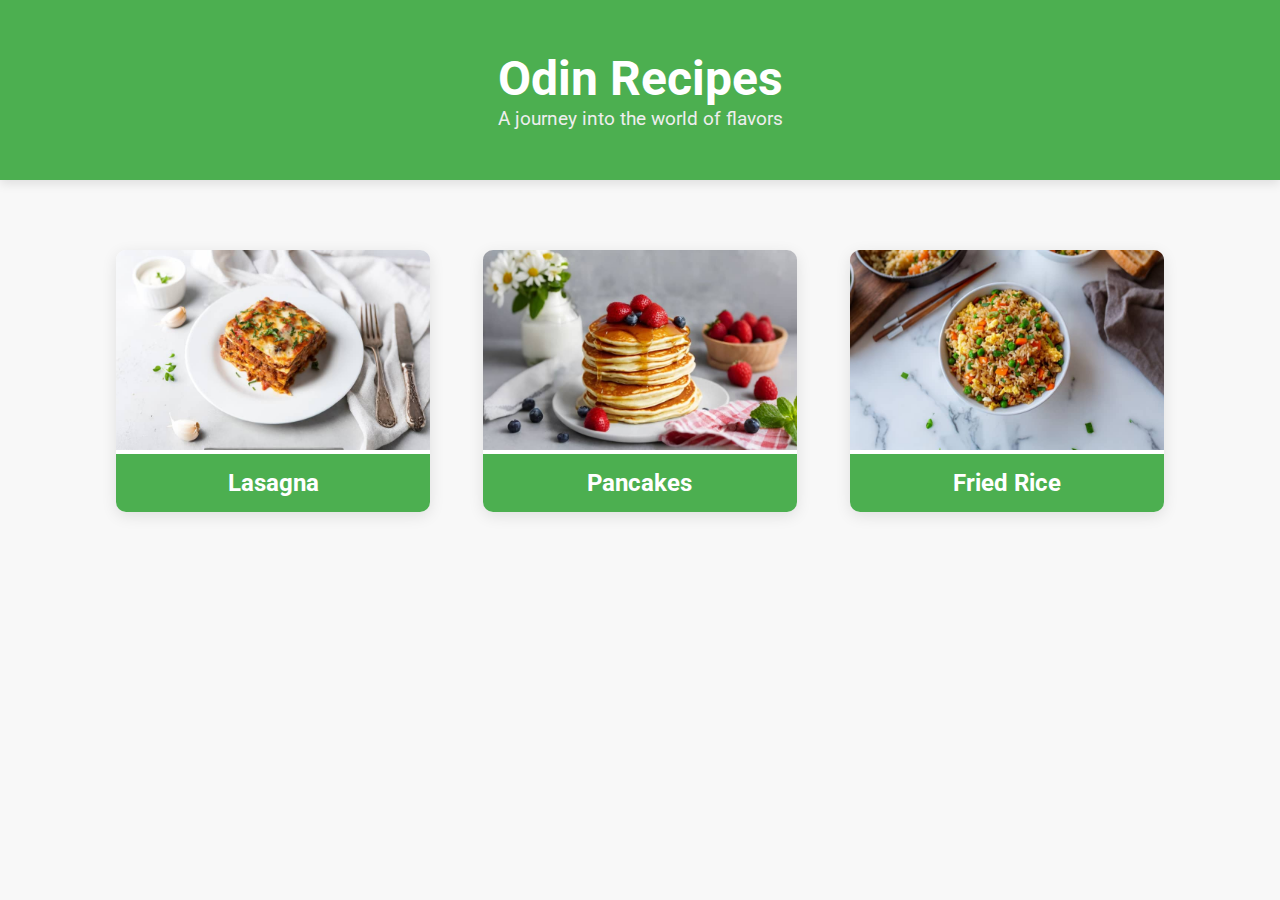
<file: index.html>
<!DOCTYPE html>
<html lang="en">
<head>
  <meta charset="UTF-8">
  <meta name="viewport" content="width=device-width, initial-scale=1.0">
  <title>Odin Recipes</title>
  <link rel="stylesheet" href="style.css">
  <link href="https://fonts.googleapis.com/css2?family=Roboto:wght@400;500&display=swap" rel="stylesheet">
</head>
<body>
  <header>
    <div class="container">
      <h1 class="brand">Odin Recipes</h1>
      <p class="tagline">A journey into the world of flavors</p>
    </div>
  </header>

  <div class="container home-page">
    <section class="recipe-links">
      <div class="recipe-card">
        <a href="recipes/lasagna.html">
          <img src="images/lasagna.jpg" alt="Lasagna">
          <h2>Lasagna</h2>
        </a>
      </div>
      <div class="recipe-card">
        <a href="recipes/pancakes.html">
          <img src="images/pancakes.jpg" alt="Pancakes">
          <h2>Pancakes</h2>
        </a>
      </div>
      <div class="recipe-card">
        <a href="recipes/fried-rice.html">
          <img src="images/friedrice.jpg" alt="Fried Rice">
          <h2>Fried Rice</h2>
        </a>
      </div>
    </section>
  </div>
</body>
</html>
</file>
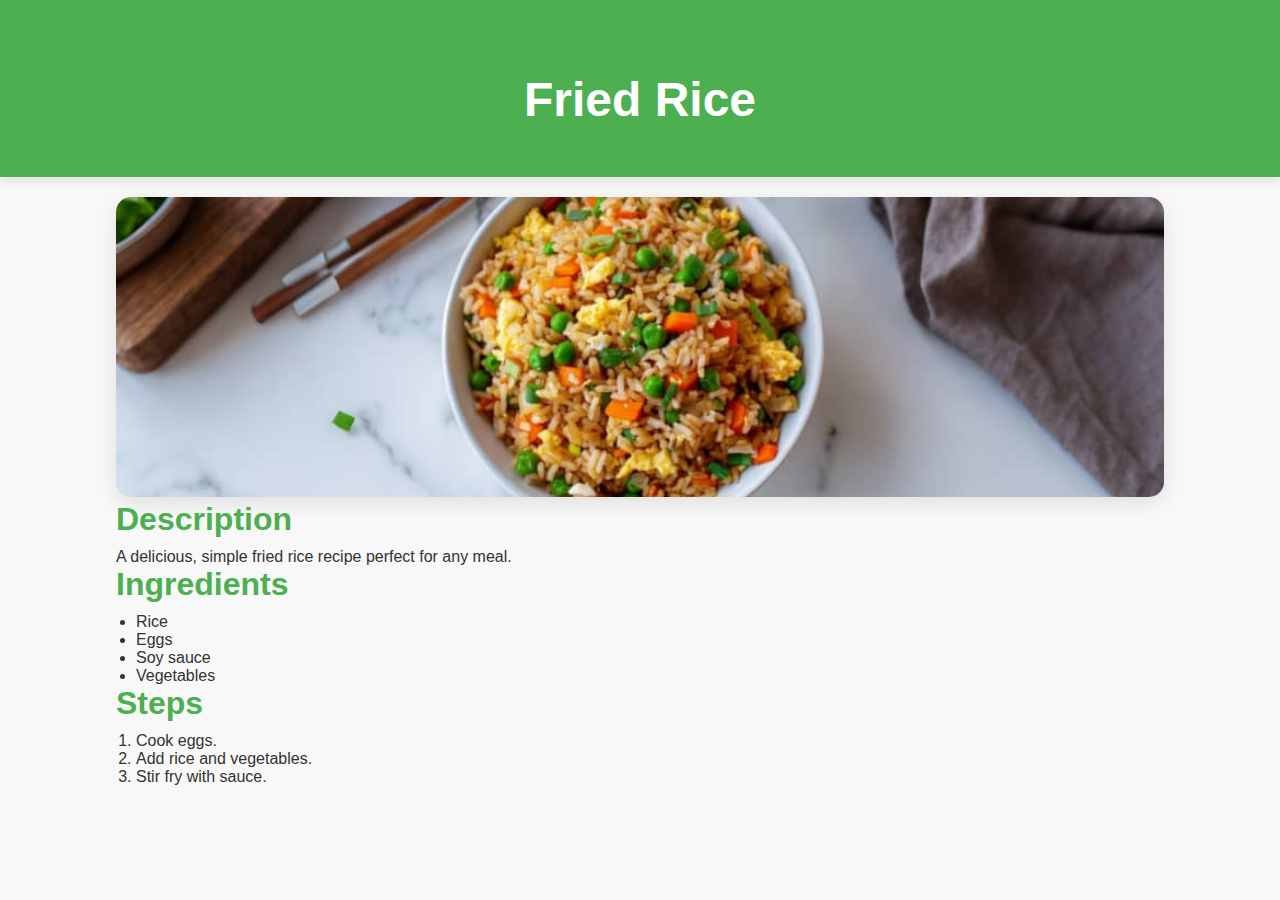
<file: recipes/fried-rice.html>
<!DOCTYPE html>
<html lang="en">
<head>
  <meta charset="UTF-8">
  <meta name="viewport" content="width=device-width, initial-scale=1.0">
  <title>Fried Rice</title>
  <link rel="stylesheet" href="../style.css">
</head>
<body>
  <header>
    <div class="container">
      <a href="../index.html" class="back-link">Back to Home</a>
      <h1>Fried Rice</h1>
    </div>
  </header>

  <div class="container recipe-page">
    <img src="../images/friedrice.jpg" alt="Fried Rice">
    <section>
      <h2>Description</h2>
      <p>A delicious, simple fried rice recipe perfect for any meal.</p>
    </section>
    <section>
      <h2>Ingredients</h2>
      <ul>
        <li>Rice</li>
        <li>Eggs</li>
        <li>Soy sauce</li>
        <li>Vegetables</li>
      </ul>
    </section>
    <section>
      <h2>Steps</h2>
      <ol>
        <li>Cook eggs.</li>
        <li>Add rice and vegetables.</li>
        <li>Stir fry with sauce.</li>
      </ol>
    </section>
  </div>
</body>
</html>
</file>
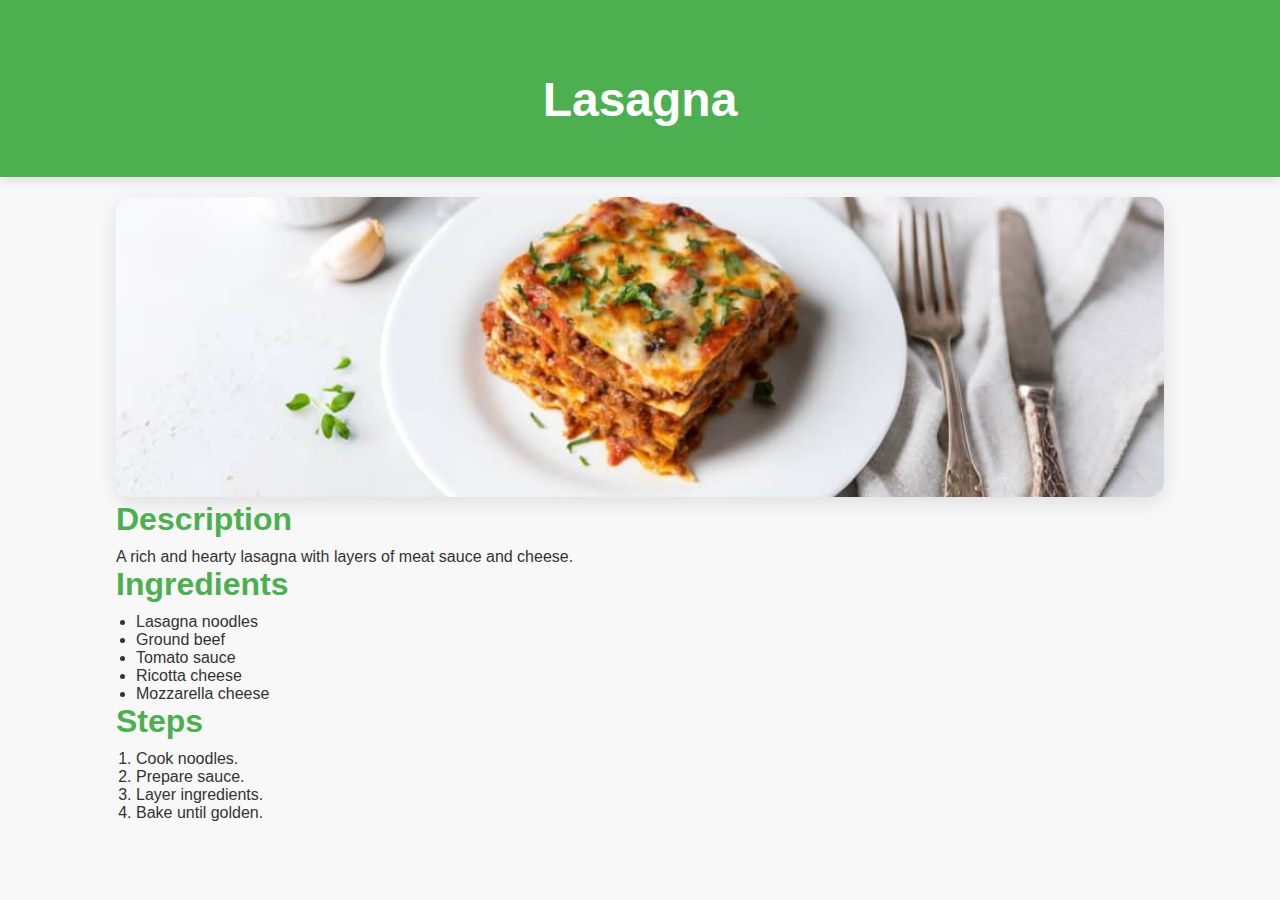
<file: recipes/lasagna.html>
<!DOCTYPE html>
<html lang="en">
<head>
  <meta charset="UTF-8">
  <meta name="viewport" content="width=device-width, initial-scale=1.0">
  <title>Lasagna</title>
  <link rel="stylesheet" href="../style.css">
</head>
<body>
  <header>
    <div class="container">
      <a href="../index.html" class="back-link">Back to Home</a>
      <h1>Lasagna</h1>
    </div>
  </header>

  <div class="container recipe-page">
    <img src="../images/lasagna.jpg" alt="Lasagna">
    <section>
      <h2>Description</h2>
      <p>A rich and hearty lasagna with layers of meat sauce and cheese.</p>
    </section>
    <section>
      <h2>Ingredients</h2>
      <ul>
        <li>Lasagna noodles</li>
        <li>Ground beef</li>
        <li>Tomato sauce</li>
        <li>Ricotta cheese</li>
        <li>Mozzarella cheese</li>
      </ul>
    </section>
    <section>
      <h2>Steps</h2>
      <ol>
        <li>Cook noodles.</li>
        <li>Prepare sauce.</li>
        <li>Layer ingredients.</li>
        <li>Bake until golden.</li>
      </ol>
    </section>
  </div>
</body>
</html>
</file>
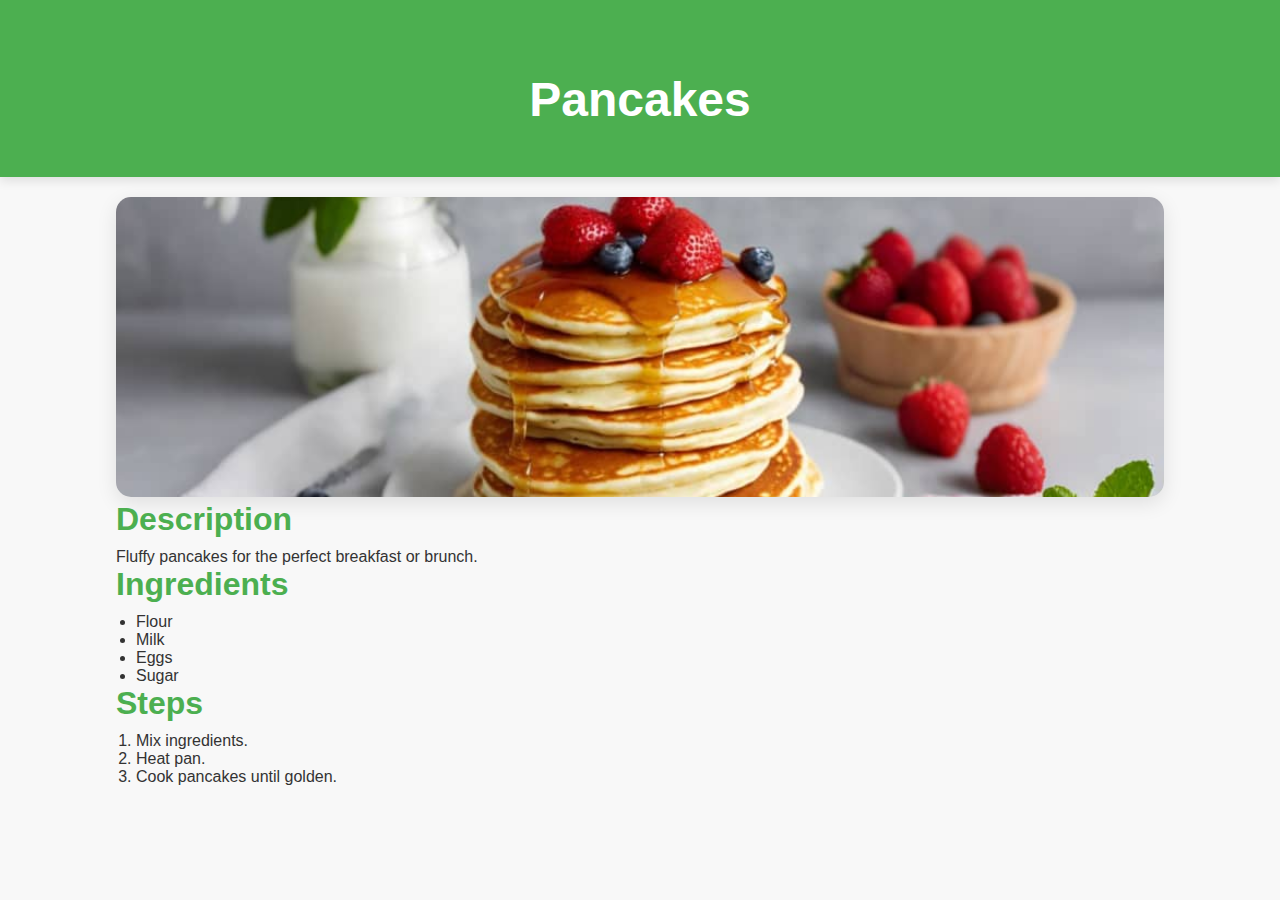
<file: recipes/pancakes.html>
<!DOCTYPE html>
<html lang="en">
<head>
  <meta charset="UTF-8">
  <meta name="viewport" content="width=device-width, initial-scale=1.0">
  <title>Pancakes</title>
  <link rel="stylesheet" href="../style.css">
</head>
<body>
  <header>
    <div class="container">
      <a href="../index.html" class="back-link">Back to Home</a>
      <h1>Pancakes</h1>
    </div>
  </header>

  <div class="container recipe-page">
    <img src="../images/pancakes.jpg" alt="Pancakes">
    <section>
      <h2>Description</h2>
      <p>Fluffy pancakes for the perfect breakfast or brunch.</p>
    </section>
    <section>
      <h2>Ingredients</h2>
      <ul>
        <li>Flour</li>
        <li>Milk</li>
        <li>Eggs</li>
        <li>Sugar</li>
      </ul>
    </section>
    <section>
      <h2>Steps</h2>
      <ol>
        <li>Mix ingredients.</li>
        <li>Heat pan.</li>
        <li>Cook pancakes until golden.</li>
      </ol>
    </section>
  </div>
</body>
</html>
</file>
<file: style.css>
* {
  margin: 0;
  padding: 0;
  box-sizing: border-box;
}

body {
  font-family: 'Roboto', sans-serif;
  background-color: #f8f8f8;
  color: #333;
}

.container {
  width: 85%;
  margin: 0 auto;
  padding: 20px;
}

header {
  background-color: #4CAF50;
  padding: 30px 0;
  text-align: center;
  color: #fff;
  box-shadow: 0 4px 10px rgba(0, 0, 0, 0.1);
}

header h1 {
  font-size: 3rem;
}

header .tagline {
  font-size: 1.2rem;
  color: #eee;
}

.recipe-links {
  display: flex;
  justify-content: space-between;
  gap: 20px;
  margin-top: 50px;
}

.recipe-card {
  width: 30%;
  background-color: #fff;
  border-radius: 10px;
  overflow: hidden;
  box-shadow: 0 4px 15px rgba(0, 0, 0, 0.1);
  transition: transform 0.3s ease;
}

.recipe-card img {
  width: 100%;
  height: 200px;
  object-fit: cover;
}

.recipe-card h2 {
  text-align: center;
  padding: 15px;
  font-size: 1.5rem;
  background-color: #4CAF50;
  color: #fff;
}

.recipe-card a {
  text-decoration: none;
  display: block;
}

.recipe-card:hover {
  transform: scale(1.05);
}

.recipe-page img {
  width: 100%;
  height: 300px;
  object-fit: cover;
  border-radius: 15px;
  box-shadow: 0 6px 20px rgba(0, 0, 0, 0.1);
}

.recipe-page h2 {
  font-size: 2rem;
  color: #4CAF50;
  margin-bottom: 10px;
}

section ul,
section ol {
  margin-left: 20px;
}

.back-link {
  color: #4CAF50;
  text-decoration: none;
  font-size: 1.2rem;
  transition: color 0.3s;
}

.back-link:hover {
  color: #45a049;
}
</file>
